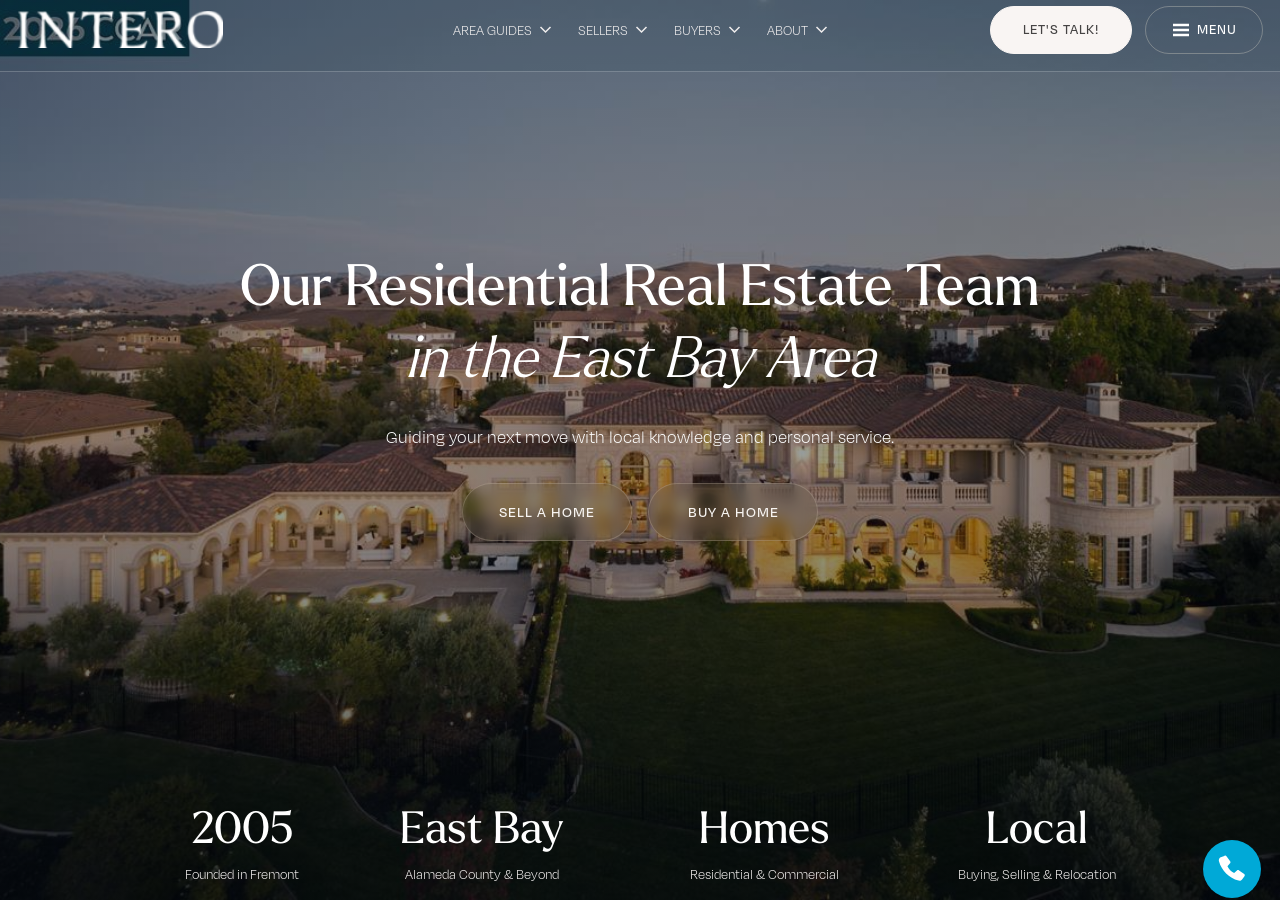
<file: index.html>
<!doctype html>
<html lang="en">
<head>
  <meta charset="utf-8">
  <meta name="viewport" content="width=device-width, initial-scale=1.0">
  <meta name="theme-color" content="#253f4a">
  <meta name="description" content="Intero East Bay — local real estate expertise for buying, selling and relocation in Alameda County and beyond.">
  <title>Intero East Bay | Your Local Real Estate Team</title>
  <link rel="icon" type="image/svg+xml" href="./favicon.svg">
  <link rel="stylesheet" href="./style.css">
</head>
<body>
  <!-- Editable navigation, typography, imagery and controls. No React or build step required. -->
  <div id="root"><main class="homepage relative isolate min-h-svh overflow-hidden text-white"><img class="hero-background absolute inset-0 h-full w-full object-cover" alt="" fetchpriority="high" src="./assets/luxury-estate-hero.jpg"><div class="hero-shade absolute inset-0" aria-hidden="true"></div><header class="site-header relative z-20 flex items-center justify-between"><a class="brand block shrink-0" href="https://www.interosfeastbay.com/" aria-label="Intero East Bay home"><img alt="Intero" width="170" height="31" src="./assets/intero-logo.png"></a><nav class="desktop-navigation absolute flex items-center" aria-label="Main navigation"><div class="nav-item"><button class="nav-trigger inline-flex items-center" aria-expanded="false" aria-controls="nav-panel-0">Area guides<svg aria-hidden="true" width="12" height="8" viewBox="0 0 12 8" fill="none"><path d="m1 1 5 5 5-5" stroke="currentColor" stroke-width="1.5"></path></svg></button><div class="nav-dropdown" id="nav-panel-0" hidden=""><a href="https://www.interosfeastbay.com/offices">Our local offices</a><a href="https://www.interosfeastbay.com/explore">Explore the market</a><a href="https://www.interosfeastbay.com/relocation">Relocating to the Bay Area</a></div></div><div class="nav-item"><button class="nav-trigger inline-flex items-center" aria-expanded="false" aria-controls="nav-panel-1">Sellers<svg aria-hidden="true" width="12" height="8" viewBox="0 0 12 8" fill="none"><path d="m1 1 5 5 5-5" stroke="currentColor" stroke-width="1.5"></path></svg></button><div class="nav-dropdown" id="nav-panel-1" hidden=""><a href="https://www.interosfeastbay.com/sell">Sell your home</a><a href="https://www.interosfeastbay.com/residential-team">Meet our agents</a><a href="https://www.interosfeastbay.com/contact-us">Talk to our team</a></div></div><div class="nav-item"><button class="nav-trigger inline-flex items-center" aria-expanded="false" aria-controls="nav-panel-2">Buyers<svg aria-hidden="true" width="12" height="8" viewBox="0 0 12 8" fill="none"><path d="m1 1 5 5 5-5" stroke="currentColor" stroke-width="1.5"></path></svg></button><div class="nav-dropdown" id="nav-panel-2" hidden=""><a href="https://www.interosfeastbay.com/buy">Find your next home</a><a href="https://www.interosfeastbay.com/relocation">Relocation services</a><a href="https://www.interosfeastbay.com/residential-team">Meet our agents</a></div></div><div class="nav-item"><button class="nav-trigger inline-flex items-center" aria-expanded="false" aria-controls="nav-panel-3">About<svg aria-hidden="true" width="12" height="8" viewBox="0 0 12 8" fill="none"><path d="m1 1 5 5 5-5" stroke="currentColor" stroke-width="1.5"></path></svg></button><div class="nav-dropdown" id="nav-panel-3" hidden=""><a href="https://www.interosfeastbay.com/about-us">About Intero East Bay</a><a href="https://www.interosfeastbay.com/leadership-team">Our leadership</a><a href="https://www.interosfeastbay.com/contact-us">Contact us</a></div></div></nav><div class="header-actions flex items-center"><a class="talk-button pill inline-flex items-center justify-center" href="https://www.interosfeastbay.com/contact-us">Let's talk!</a><button class="menu-button pill inline-flex items-center justify-center" aria-expanded="false" aria-controls="site-menu"><svg aria-hidden="true" width="18" height="18" viewBox="0 0 18 18" fill="none"><path d="M1 4h16M1 9h16M1 14h16" stroke="currentColor" stroke-width="2.5"></path></svg><span>Menu</span></button></div></header><section class="hero-copy absolute z-10 w-full text-center" aria-labelledby="hero-title"><h1 id="hero-title" class="hero-title font-normal"><span class="title-line block">Our Residential Real Estate Team</span><em class="location-line block font-normal">in the East Bay Area</em></h1><p class="hero-description">Guiding your next move with local knowledge and personal service.</p><div class="hero-actions flex items-center justify-center"><a class="hero-button pill inline-flex items-center justify-center" href="https://www.interosfeastbay.com/sell">Sell a home</a><a class="hero-button pill inline-flex items-center justify-center" href="https://www.interosfeastbay.com/buy">Buy a home</a></div></section><dl class="hero-facts absolute z-10 flex items-end justify-between text-center" aria-label="About Intero East Bay"><div class="fact"><dt class="fact-value">2005</dt><dd class="fact-label">Founded in Fremont</dd></div><div class="fact"><dt class="fact-value">East Bay</dt><dd class="fact-label">Alameda County &amp; Beyond</dd></div><div class="fact"><dt class="fact-value">Homes</dt><dd class="fact-label">Residential &amp; Commercial</dd></div><div class="fact"><dt class="fact-value">Local</dt><dd class="fact-label">Buying, Selling &amp; Relocation</dd></div></dl><a class="phone-button absolute z-20 inline-flex items-center justify-center rounded-full" href="tel:+15106516500" aria-label="Call Intero East Bay at (510) 651-6500"><svg aria-hidden="true" viewBox="0 0 24 24" fill="currentColor"><path d="M6.6 2.8c.5-.4 1.1-.3 1.5.2l2.6 3.5c.3.5.3 1.1-.1 1.5L8.8 10c.9 2.1 2.6 3.8 4.7 4.8l2-1.7c.4-.4 1-.4 1.5-.1l3.6 2.6c.5.4.6 1 .2 1.5l-1.7 2.3c-.6.8-1.6 1.1-2.5.8C9.9 18.4 4.6 13.1 2.8 6.5c-.3-1 .1-2 .8-2.6l3-1.1Z"></path></svg></a><div class="menu-backdrop fixed inset-0 z-50" hidden=""><section class="menu-panel" role="dialog" aria-modal="true" aria-label="Site navigation" id="site-menu"><div class="menu-top flex items-center justify-between"><img width="170" height="31" alt="Intero" src="./assets/intero-logo.png"><button class="menu-close pill inline-flex items-center justify-center" aria-label="Close menu"><svg aria-hidden="true" width="18" height="18" viewBox="0 0 18 18" fill="none"><path d="m3 3 12 12M15 3 3 15" stroke="currentColor" stroke-width="2"></path></svg><span>Close</span></button></div><nav class="menu-links" aria-label="All navigation"><div class="menu-group"><h2>Area guides</h2><a href="https://www.interosfeastbay.com/offices">Our local offices</a><a href="https://www.interosfeastbay.com/explore">Explore the market</a><a href="https://www.interosfeastbay.com/relocation">Relocating to the Bay Area</a></div><div class="menu-group"><h2>Sellers</h2><a href="https://www.interosfeastbay.com/sell">Sell your home</a><a href="https://www.interosfeastbay.com/residential-team">Meet our agents</a><a href="https://www.interosfeastbay.com/contact-us">Talk to our team</a></div><div class="menu-group"><h2>Buyers</h2><a href="https://www.interosfeastbay.com/buy">Find your next home</a><a href="https://www.interosfeastbay.com/relocation">Relocation services</a><a href="https://www.interosfeastbay.com/residential-team">Meet our agents</a></div><div class="menu-group"><h2>About</h2><a href="https://www.interosfeastbay.com/about-us">About Intero East Bay</a><a href="https://www.interosfeastbay.com/leadership-team">Our leadership</a><a href="https://www.interosfeastbay.com/contact-us">Contact us</a></div></nav><a class="menu-contact" href="https://www.interosfeastbay.com/contact-us">Let's talk about your next move.</a><a class="menu-phone" href="tel:+15106516500">(510) 651-6500</a><p class="image-credit">Exterior photograph: 1515 Germano Way, Pleasanton. <a href="https://www.kathywilsonrealestate.com/homes-for-sale/1515-Germano-Way-Pleasanton-CA-94566-439421187">Listing photography, courtesy Linda Williams / Compass.</a> © 2026 CCAR.</p></section></div></main></div>
  <script src="./script.js" defer></script>
</body>
</html>
</file>
<file: style.css>
*, ::before, ::after {
  --tw-border-spacing-x: 0;
  --tw-border-spacing-y: 0;
  --tw-translate-x: 0;
  --tw-translate-y: 0;
  --tw-rotate: 0;
  --tw-skew-x: 0;
  --tw-skew-y: 0;
  --tw-scale-x: 1;
  --tw-scale-y: 1;
  --tw-pan-x:  ;
  --tw-pan-y:  ;
  --tw-pinch-zoom:  ;
  --tw-scroll-snap-strictness: proximity;
  --tw-gradient-from-position:  ;
  --tw-gradient-via-position:  ;
  --tw-gradient-to-position:  ;
  --tw-ordinal:  ;
  --tw-slashed-zero:  ;
  --tw-numeric-figure:  ;
  --tw-numeric-spacing:  ;
  --tw-numeric-fraction:  ;
  --tw-ring-inset:  ;
  --tw-ring-offset-width: 0px;
  --tw-ring-offset-color: #fff;
  --tw-ring-color: rgb(59 130 246 / 0.5);
  --tw-ring-offset-shadow: 0 0 #0000;
  --tw-ring-shadow: 0 0 #0000;
  --tw-shadow: 0 0 #0000;
  --tw-shadow-colored: 0 0 #0000;
  --tw-blur:  ;
  --tw-brightness:  ;
  --tw-contrast:  ;
  --tw-grayscale:  ;
  --tw-hue-rotate:  ;
  --tw-invert:  ;
  --tw-saturate:  ;
  --tw-sepia:  ;
  --tw-drop-shadow:  ;
  --tw-backdrop-blur:  ;
  --tw-backdrop-brightness:  ;
  --tw-backdrop-contrast:  ;
  --tw-backdrop-grayscale:  ;
  --tw-backdrop-hue-rotate:  ;
  --tw-backdrop-invert:  ;
  --tw-backdrop-opacity:  ;
  --tw-backdrop-saturate:  ;
  --tw-backdrop-sepia:  ;
  --tw-contain-size:  ;
  --tw-contain-layout:  ;
  --tw-contain-paint:  ;
  --tw-contain-style:  ;
}

::backdrop {
  --tw-border-spacing-x: 0;
  --tw-border-spacing-y: 0;
  --tw-translate-x: 0;
  --tw-translate-y: 0;
  --tw-rotate: 0;
  --tw-skew-x: 0;
  --tw-skew-y: 0;
  --tw-scale-x: 1;
  --tw-scale-y: 1;
  --tw-pan-x:  ;
  --tw-pan-y:  ;
  --tw-pinch-zoom:  ;
  --tw-scroll-snap-strictness: proximity;
  --tw-gradient-from-position:  ;
  --tw-gradient-via-position:  ;
  --tw-gradient-to-position:  ;
  --tw-ordinal:  ;
  --tw-slashed-zero:  ;
  --tw-numeric-figure:  ;
  --tw-numeric-spacing:  ;
  --tw-numeric-fraction:  ;
  --tw-ring-inset:  ;
  --tw-ring-offset-width: 0px;
  --tw-ring-offset-color: #fff;
  --tw-ring-color: rgb(59 130 246 / 0.5);
  --tw-ring-offset-shadow: 0 0 #0000;
  --tw-ring-shadow: 0 0 #0000;
  --tw-shadow: 0 0 #0000;
  --tw-shadow-colored: 0 0 #0000;
  --tw-blur:  ;
  --tw-brightness:  ;
  --tw-contrast:  ;
  --tw-grayscale:  ;
  --tw-hue-rotate:  ;
  --tw-invert:  ;
  --tw-saturate:  ;
  --tw-sepia:  ;
  --tw-drop-shadow:  ;
  --tw-backdrop-blur:  ;
  --tw-backdrop-brightness:  ;
  --tw-backdrop-contrast:  ;
  --tw-backdrop-grayscale:  ;
  --tw-backdrop-hue-rotate:  ;
  --tw-backdrop-invert:  ;
  --tw-backdrop-opacity:  ;
  --tw-backdrop-saturate:  ;
  --tw-backdrop-sepia:  ;
  --tw-contain-size:  ;
  --tw-contain-layout:  ;
  --tw-contain-paint:  ;
  --tw-contain-style:  ;
}/*
! tailwindcss v3.4.19 | MIT License | https://tailwindcss.com
*//*
1. Prevent padding and border from affecting element width. (https://github.com/mozdevs/cssremedy/issues/4)
2. Allow adding a border to an element by just adding a border-width. (https://github.com/tailwindcss/tailwindcss/pull/116)
*/

*,
::before,
::after {
  box-sizing: border-box; /* 1 */
  border-width: 0; /* 2 */
  border-style: solid; /* 2 */
  border-color: #e5e7eb; /* 2 */
}

::before,
::after {
  --tw-content: '';
}

/*
1. Use a consistent sensible line-height in all browsers.
2. Prevent adjustments of font size after orientation changes in iOS.
3. Use a more readable tab size.
4. Use the user's configured `sans` font-family by default.
5. Use the user's configured `sans` font-feature-settings by default.
6. Use the user's configured `sans` font-variation-settings by default.
7. Disable tap highlights on iOS
*/

html,
:host {
  line-height: 1.5; /* 1 */
  -webkit-text-size-adjust: 100%; /* 2 */
  -moz-tab-size: 4; /* 3 */
  -o-tab-size: 4;
     tab-size: 4; /* 3 */
  font-family: ui-sans-serif, system-ui, sans-serif, "Apple Color Emoji", "Segoe UI Emoji", "Segoe UI Symbol", "Noto Color Emoji"; /* 4 */
  font-feature-settings: normal; /* 5 */
  font-variation-settings: normal; /* 6 */
  -webkit-tap-highlight-color: transparent; /* 7 */
}

/*
1. Remove the margin in all browsers.
2. Inherit line-height from `html` so users can set them as a class directly on the `html` element.
*/

body {
  margin: 0; /* 1 */
  line-height: inherit; /* 2 */
}

/*
1. Add the correct height in Firefox.
2. Correct the inheritance of border color in Firefox. (https://bugzilla.mozilla.org/show_bug.cgi?id=190655)
3. Ensure horizontal rules are visible by default.
*/

hr {
  height: 0; /* 1 */
  color: inherit; /* 2 */
  border-top-width: 1px; /* 3 */
}

/*
Add the correct text decoration in Chrome, Edge, and Safari.
*/

abbr:where([title]) {
  -webkit-text-decoration: underline dotted;
          text-decoration: underline dotted;
}

/*
Remove the default font size and weight for headings.
*/

h1,
h2,
h3,
h4,
h5,
h6 {
  font-size: inherit;
  font-weight: inherit;
}

/*
Reset links to optimize for opt-in styling instead of opt-out.
*/

a {
  color: inherit;
  text-decoration: inherit;
}

/*
Add the correct font weight in Edge and Safari.
*/

b,
strong {
  font-weight: bolder;
}

/*
1. Use the user's configured `mono` font-family by default.
2. Use the user's configured `mono` font-feature-settings by default.
3. Use the user's configured `mono` font-variation-settings by default.
4. Correct the odd `em` font sizing in all browsers.
*/

code,
kbd,
samp,
pre {
  font-family: ui-monospace, SFMono-Regular, Menlo, Monaco, Consolas, "Liberation Mono", "Courier New", monospace; /* 1 */
  font-feature-settings: normal; /* 2 */
  font-variation-settings: normal; /* 3 */
  font-size: 1em; /* 4 */
}

/*
Add the correct font size in all browsers.
*/

small {
  font-size: 80%;
}

/*
Prevent `sub` and `sup` elements from affecting the line height in all browsers.
*/

sub,
sup {
  font-size: 75%;
  line-height: 0;
  position: relative;
  vertical-align: baseline;
}

sub {
  bottom: -0.25em;
}

sup {
  top: -0.5em;
}

/*
1. Remove text indentation from table contents in Chrome and Safari. (https://bugs.chromium.org/p/chromium/issues/detail?id=999088, https://bugs.webkit.org/show_bug.cgi?id=201297)
2. Correct table border color inheritance in all Chrome and Safari. (https://bugs.chromium.org/p/chromium/issues/detail?id=935729, https://bugs.webkit.org/show_bug.cgi?id=195016)
3. Remove gaps between table borders by default.
*/

table {
  text-indent: 0; /* 1 */
  border-color: inherit; /* 2 */
  border-collapse: collapse; /* 3 */
}

/*
1. Change the font styles in all browsers.
2. Remove the margin in Firefox and Safari.
3. Remove default padding in all browsers.
*/

button,
input,
optgroup,
select,
textarea {
  font-family: inherit; /* 1 */
  font-feature-settings: inherit; /* 1 */
  font-variation-settings: inherit; /* 1 */
  font-size: 100%; /* 1 */
  font-weight: inherit; /* 1 */
  line-height: inherit; /* 1 */
  letter-spacing: inherit; /* 1 */
  color: inherit; /* 1 */
  margin: 0; /* 2 */
  padding: 0; /* 3 */
}

/*
Remove the inheritance of text transform in Edge and Firefox.
*/

button,
select {
  text-transform: none;
}

/*
1. Correct the inability to style clickable types in iOS and Safari.
2. Remove default button styles.
*/

button,
input:where([type='button']),
input:where([type='reset']),
input:where([type='submit']) {
  -webkit-appearance: button; /* 1 */
  background-color: transparent; /* 2 */
  background-image: none; /* 2 */
}

/*
Use the modern Firefox focus style for all focusable elements.
*/

:-moz-focusring {
  outline: auto;
}

/*
Remove the additional `:invalid` styles in Firefox. (https://github.com/mozilla/gecko-dev/blob/2f9eacd9d3d995c937b4251a5557d95d494c9be1/layout/style/res/forms.css#L728-L737)
*/

:-moz-ui-invalid {
  box-shadow: none;
}

/*
Add the correct vertical alignment in Chrome and Firefox.
*/

progress {
  vertical-align: baseline;
}

/*
Correct the cursor style of increment and decrement buttons in Safari.
*/

::-webkit-inner-spin-button,
::-webkit-outer-spin-button {
  height: auto;
}

/*
1. Correct the odd appearance in Chrome and Safari.
2. Correct the outline style in Safari.
*/

[type='search'] {
  -webkit-appearance: textfield; /* 1 */
  outline-offset: -2px; /* 2 */
}

/*
Remove the inner padding in Chrome and Safari on macOS.
*/

::-webkit-search-decoration {
  -webkit-appearance: none;
}

/*
1. Correct the inability to style clickable types in iOS and Safari.
2. Change font properties to `inherit` in Safari.
*/

::-webkit-file-upload-button {
  -webkit-appearance: button; /* 1 */
  font: inherit; /* 2 */
}

/*
Add the correct display in Chrome and Safari.
*/

summary {
  display: list-item;
}

/*
Removes the default spacing and border for appropriate elements.
*/

blockquote,
dl,
dd,
h1,
h2,
h3,
h4,
h5,
h6,
hr,
figure,
p,
pre {
  margin: 0;
}

fieldset {
  margin: 0;
  padding: 0;
}

legend {
  padding: 0;
}

ol,
ul,
menu {
  list-style: none;
  margin: 0;
  padding: 0;
}

/*
Reset default styling for dialogs.
*/
dialog {
  padding: 0;
}

/*
Prevent resizing textareas horizontally by default.
*/

textarea {
  resize: vertical;
}

/*
1. Reset the default placeholder opacity in Firefox. (https://github.com/tailwindlabs/tailwindcss/issues/3300)
2. Set the default placeholder color to the user's configured gray 400 color.
*/

input::-moz-placeholder, textarea::-moz-placeholder {
  opacity: 1; /* 1 */
  color: #9ca3af; /* 2 */
}

input::placeholder,
textarea::placeholder {
  opacity: 1; /* 1 */
  color: #9ca3af; /* 2 */
}

/*
Set the default cursor for buttons.
*/

button,
[role="button"] {
  cursor: pointer;
}

/*
Make sure disabled buttons don't get the pointer cursor.
*/
:disabled {
  cursor: default;
}

/*
1. Make replaced elements `display: block` by default. (https://github.com/mozdevs/cssremedy/issues/14)
2. Add `vertical-align: middle` to align replaced elements more sensibly by default. (https://github.com/jensimmons/cssremedy/issues/14#issuecomment-634934210)
   This can trigger a poorly considered lint error in some tools but is included by design.
*/

img,
svg,
video,
canvas,
audio,
iframe,
embed,
object {
  display: block; /* 1 */
  vertical-align: middle; /* 2 */
}

/*
Constrain images and videos to the parent width and preserve their intrinsic aspect ratio. (https://github.com/mozdevs/cssremedy/issues/14)
*/

img,
video {
  max-width: 100%;
  height: auto;
}

/* Make elements with the HTML hidden attribute stay hidden by default */
[hidden]:where(:not([hidden="until-found"])) {
  display: none;
}
.fixed {
  position: fixed;
}
.absolute {
  position: absolute;
}
.relative {
  position: relative;
}
.inset-0 {
  inset: 0px;
}
.isolate {
  isolation: isolate;
}
.z-10 {
  z-index: 10;
}
.z-20 {
  z-index: 20;
}
.z-50 {
  z-index: 50;
}
.block {
  display: block;
}
.flex {
  display: flex;
}
.inline-flex {
  display: inline-flex;
}
.hidden {
  display: none;
}
.h-full {
  height: 100%;
}
.min-h-svh {
  min-height: 100svh;
}
.w-full {
  width: 100%;
}
.shrink-0 {
  flex-shrink: 0;
}
.items-end {
  align-items: flex-end;
}
.items-center {
  align-items: center;
}
.justify-center {
  justify-content: center;
}
.justify-between {
  justify-content: space-between;
}
.overflow-hidden {
  overflow: hidden;
}
.rounded-full {
  border-radius: 9999px;
}
.object-cover {
  -o-object-fit: cover;
     object-fit: cover;
}
.text-center {
  text-align: center;
}
.font-normal {
  font-weight: 400;
}
.text-white {
  --tw-text-opacity: 1;
  color: rgb(255 255 255 / var(--tw-text-opacity, 1));
}

@font-face { font-family: Larken; src: url('./assets/fonts/larken-300.woff2') format('woff2'); font-weight: 300; font-style: normal; font-display: swap; }
@font-face { font-family: Larken; src: url('./assets/fonts/larken-400.woff2') format('woff2'); font-weight: 400; font-style: normal; font-display: swap; }
@font-face { font-family: Degular; src: url('./assets/fonts/degular-300.woff2') format('woff2'); font-weight: 300; font-style: normal; font-display: swap; }
@font-face { font-family: Degular; src: url('./assets/fonts/degular-400.woff2') format('woff2'); font-weight: 400; font-style: normal; font-display: swap; }
@font-face { font-family: Degular; src: url('./assets/fonts/degular-500.woff2') format('woff2'); font-weight: 500; font-style: normal; font-display: swap; }

:root {
  color-scheme: dark;
  font-family: Degular, Arial, Helvetica, sans-serif;
  color: #fff;
  background: #253f4a;
  font-synthesis: none;
  text-rendering: optimizeLegibility;
  -webkit-font-smoothing: antialiased;
  -moz-osx-font-smoothing: grayscale;
}
* { box-sizing: border-box; }
body { margin: 0; }
button, a { -webkit-tap-highlight-color: transparent; }
button { font: inherit; cursor: pointer; }
a { color: inherit; text-decoration: none; }
button:focus-visible, a:focus-visible { outline: 2px solid #fff; outline-offset: 5px; }

/* Calibrated to the supplied reference at its original 2192 × 1162 pixels. */
.homepage { height: 100svh; min-height: 650px; }
.hero-background { -o-object-position: 50% 56%; object-position: 50% 56%; transform: none; }
.hero-shade { background: linear-gradient(180deg, rgb(8 18 26 / 48%) 0%, rgb(3 9 14 / 38%) 32%, rgb(3 9 14 / 41%) 58%, rgb(2 8 13 / 70%) 100%); }
.site-header { height: clamp(72px, 4.33vw, 95px); padding: 0 17px 12px clamp(18px, 1.095vw, 24px); border-bottom: 1px solid rgb(255 255 255 / 22%); background: rgb(34 62 74 / 17%); }
.brand { width: clamp(205px, 13.69vw, 300px); }
.brand img { display: block; width: 100%; height: auto; }
.desktop-navigation { left: 50%; transform: translateX(-50%); gap: clamp(26px, 1.55vw, 34px); }
.nav-item { position: relative; }
.nav-trigger { padding: 18px 0; gap: 8px; font-size: clamp(14px, .934vw, 20.48px); line-height: 1; font-weight: 300; text-transform: uppercase; white-space: nowrap; color: #f0eeee; }
.nav-trigger svg { width: 12px; height: 8px; }
.nav-trigger[aria-expanded="true"] svg { transform: rotate(180deg); }
.header-actions { gap: 13px; }
.pill { border-radius: 100px; text-transform: uppercase; font-weight: 500; letter-spacing: 1px; }
.talk-button, .menu-button { height: clamp(48px, 2.65vw, 58px); font-size: clamp(14px, .934vw, 20.48px); }
.talk-button { width: clamp(142px, 7.44vw, 163px); color: #454343; background: #f9f5f3; border: 1px solid #f9f5f3; }
.menu-button { width: clamp(118px, 6.3vw, 138px); gap: 7px; background: transparent; color: #fff; border: 1px solid rgb(245 236 218 / 29%); }
.talk-button:hover { background: #fff; }
.menu-button:hover, .hero-button:hover { background: rgb(255 255 255 / 14%); border-color: rgb(255 255 255 / 65%); }
.nav-trigger:hover { color: #fff; }
.nav-dropdown { position: absolute; top: 100%; left: -20px; width: 260px; padding: 9px; border: 1px solid rgb(255 255 255 / 22%); border-radius: 3px; background: rgb(25 46 55 / 97%); box-shadow: 0 8px 24px rgb(0 0 0 / 15%); }
.nav-dropdown a { display: block; padding: 13px 11px; font-size: 17px; line-height: 1.4; }
.nav-dropdown a:hover, .nav-dropdown a:focus-visible { background: rgb(255 255 255 / 9%); }

.hero-copy { top: 27.6%; left: 0; padding: 0 28px; }
.hero-title { margin: 0; font-family: Larken, "Times New Roman", serif; font-size: clamp(56px, 4.438vw, 97.28px); line-height: 1.25; letter-spacing: 0; }
.title-line, .location-line { white-space: nowrap; }
.location-line { font-weight: 300; font-synthesis: style; }
.hero-description { margin: clamp(37px, 2.2vw, 48px) 0 0; font-size: clamp(18px, 1.168vw, 25.6px); font-weight: 300; line-height: 1.2; }
.hero-actions { margin-top: clamp(34px, 1.946vw, 43px); gap: clamp(16px, .82vw, 18px); }
.hero-button { min-width: clamp(170px, 9.04vw, 198px); height: clamp(58px, 3.19vw, 70px); padding: 0 34px; font-size: clamp(15px, .934vw, 20.48px); color: #f8f5f2; border: 1px solid rgb(220 204 187 / 25%); background: rgb(109 105 86 / 12%); backdrop-filter: blur(7px); }
.hero-facts { margin: 0; left: 0; right: 0; bottom: 14px; }
.fact { position: absolute; bottom: 0; transform: translateX(-50%); }
.fact:nth-child(1) { left: 18.93%; }
.fact:nth-child(2) { left: 37.64%; }
.fact:nth-child(3) { left: 59.76%; }
.fact:nth-child(4) { left: 81.02%; }
.fact-value { font-family: Larken, "Times New Roman", serif; font-size: clamp(44px, 2.57vw, 56.32px); font-weight: 400; line-height: 1.25; white-space: nowrap; }
.fact-label { margin: 8px 0 0; font-size: clamp(14px, .934vw, 20.48px); font-weight: 300; line-height: 24px; white-space: nowrap; color: #f5f2f1; }
.phone-button { right: 19px; bottom: 2px; width: clamp(58px, 3vw, 66px); height: clamp(58px, 3vw, 66px); background: #00a9d7; }
.phone-button svg { width: 34px; height: 34px; }
.phone-button:hover { background: #00b9e3; }

.menu-backdrop { background: rgb(6 20 27 / 58%); backdrop-filter: blur(7px); }
.menu-panel { position: absolute; right: 0; top: 0; bottom: 0; width: min(580px, 100%); padding: 30px 40px; overflow-y: auto; border-left: 1px solid rgb(255 255 255 / 18%); background: #253f4a; }
.menu-top img { width: 190px; height: auto; }
.menu-close { padding: 15px 18px; gap: 10px; font-size: 15px; border: 1px solid rgb(255 255 255 / 30%); }
.menu-links { display: grid; grid-template-columns: 1fr 1fr; gap: 36px 25px; margin-top: 65px; }
.menu-group h2 { margin: 0 0 14px; font-family: Larken, "Times New Roman", serif; font-size: 32px; font-weight: 400; }
.menu-group a { display: block; width: -moz-fit-content; width: fit-content; margin: 12px 0; font-size: 17px; line-height: 1.5; color: #ece9e3; }
.menu-group a:hover, .menu-contact:hover, .menu-phone:hover { text-decoration: underline; text-underline-offset: 5px; }
.menu-contact { display: block; margin-top: 60px; font-family: Larken, "Times New Roman", serif; font-size: 31px; line-height: 1.2; }
.menu-phone { display: block; width: -moz-fit-content; width: fit-content; margin-top: 24px; font-size: 20px; }
.image-credit { margin-top: 38px; font-size: 13px; line-height: 1.5; color: #bfccd0; }
.image-credit a { text-decoration: underline; text-underline-offset: 2px; }

@media (max-width: 1180px) {
  .brand { width: 205px; }
  .desktop-navigation { gap: 22px; }
  .nav-trigger { font-size: 14px; gap: 5px; }
  .talk-button { width: 120px; font-size: 14px; }
  .menu-button { width: 105px; font-size: 14px; }
  .hero-title { font-size: 5.2vw; }
  .hero-facts { display: flex; left: 8%; right: 8%; gap: 20px; }
  .fact { position: static; transform: none; }
  .fact-label { font-size: 15px; }
}
@media (max-width: 900px) {
  .desktop-navigation { display: none; }
  .hero-copy { top: 29%; }
  .hero-title { font-size: 6vw; }
  .hero-description { font-size: 19px; }
  .hero-facts { left: 5%; right: 5%; bottom: 20px; gap: 16px; }
  .fact-value { font-size: 38px; }
  .fact-label { font-size: 13px; }
  .phone-button { right: 12px; bottom: 117px; width: 52px; height: 52px; }
  .phone-button svg { width: 28px; height: 28px; }
}
@media (max-width: 600px) {
  .homepage { min-height: 780px; }
  .site-header { height: 78px; padding: 0 20px; }
  .brand { width: 148px; }
  .header-actions { gap: 8px; }
  .talk-button { display: none; }
  .menu-button { height: 43px; width: 100px; font-size: 14px; }
  .hero-background { -o-object-position: 58% 54%; object-position: 58% 54%; transform: none; }
  .hero-shade { background: linear-gradient(180deg, rgb(8 18 26 / 46%) 0%, rgb(3 9 14 / 43%) 35%, rgb(3 9 14 / 45%) 60%, rgb(2 8 13 / 76%) 100%); }
  .hero-copy { top: 24%; padding: 0 22px; }
  .hero-title { font-size: clamp(38px, 10.2vw, 58px); line-height: 1.14; letter-spacing: -1px; }
  .title-line { max-width: 440px; margin: 0 auto; white-space: normal; text-wrap: balance; }
  .location-line { margin-top: 15px; white-space: nowrap; font-size: .88em; letter-spacing: -.6px; }
  .hero-description { max-width: 340px; margin: 31px auto 0; font-size: 18px; line-height: 1.55; text-wrap: balance; }
  .hero-actions { gap: 12px; margin-top: 29px; }
  .hero-button { height: 56px; min-width: 0; width: 153px; padding: 0 16px; font-size: 15px; }
  .hero-facts { display: grid; grid-template-columns: repeat(2, 1fr); align-items: end; left: 20px; right: 20px; bottom: 27px; gap: 24px 8px; }
  .fact-value { font-size: 39px; letter-spacing: -.8px; }
  .fact-label { margin-top: 5px; font-size: 13px; line-height: 17px; }
  .phone-button { right: 14px; bottom: 204px; width: 49px; height: 49px; }
  .menu-panel { padding: 23px; }
  .menu-top img { width: 165px; }
  .menu-links { gap: 26px 16px; margin-top: 42px; }
  .menu-group h2 { font-size: 29px; }
  .menu-group a { font-size: 16px; }
  .menu-contact { margin-top: 42px; font-size: 29px; }
}
@media (prefers-reduced-motion: no-preference) {
  .pill, .phone-button, .nav-trigger { transition: background-color 150ms ease, border-color 150ms ease, color 150ms ease; }
}

/* Closed interactive panels are absent from the layout. */
[hidden] { display: none !important; }
</file>
